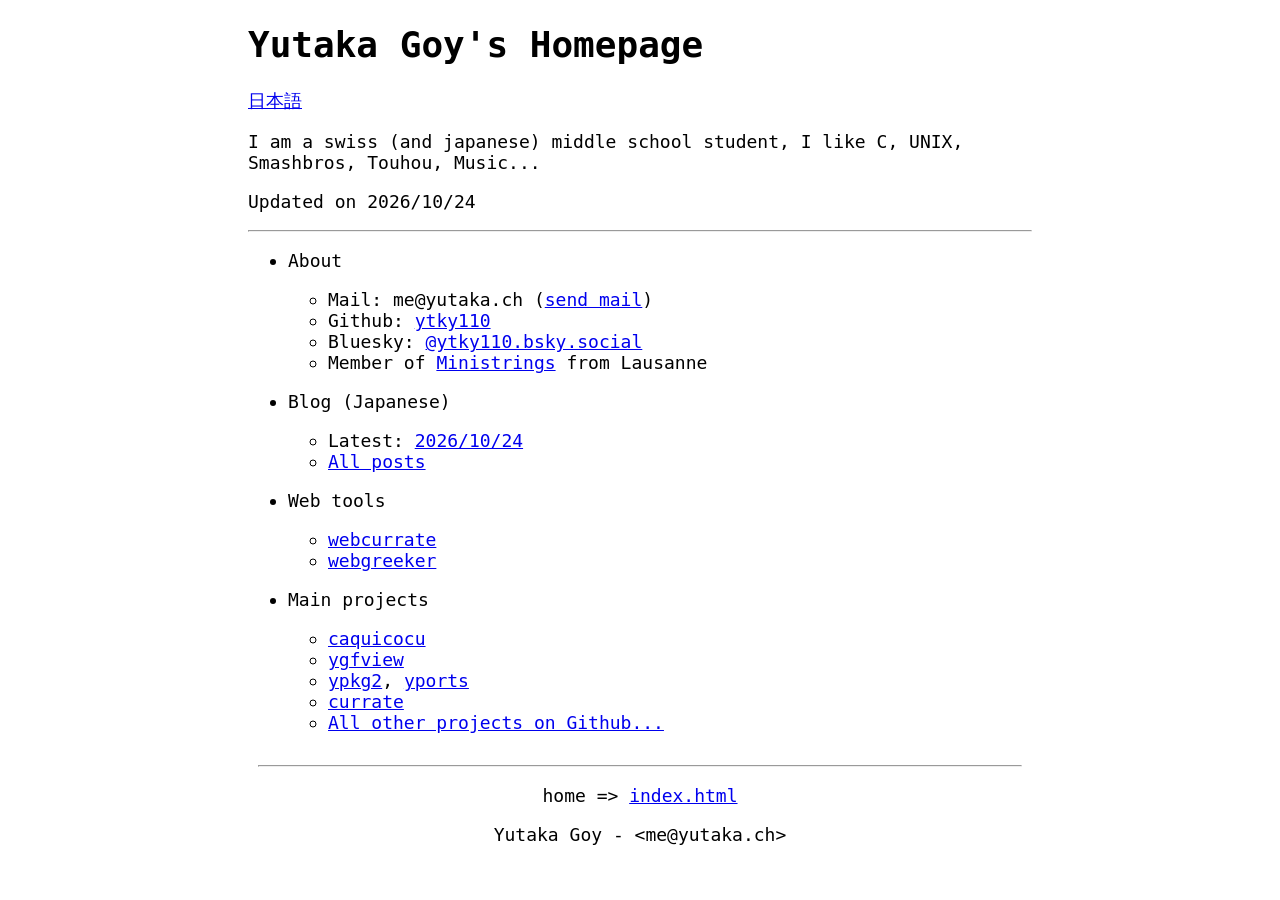
<file: index.html>
<!DOCTYPE html>
<html>
<head>
  <title>ytky110</title>
  <meta charset="UTF-8">
  <meta name="viewport" content="width=device-width, initial-scale=1">
  <link rel="stylesheet" href="/style.css">
</head>
<body>
  <h1>Yutaka Goy's Homepage</h1>
  <p><a href="/ja">日本語</a></p>
  <p>I am a swiss (and japanese) middle school student,
  I like C, UNIX, Smashbros, Touhou, Music...</p>
  <p>Updated on 2026/10/24</p>
  <hr>
  <ul>
    <li>
      <p>About</p>
      <ul>
        <li>Mail: me@yutaka.ch (<a href="mailto:me@yutaka.ch">send mail</a>)</li>
        <li>Github: <a href="https://github.com/ytky110">ytky110</a></li>
        <li>Bluesky: <a href="https://bsky.app/profile/ytky110.bsky.social">@ytky110.bsky.social</a></li>
        <li>Member of <a href="https://www.ministrings.ch/index_eng.php">Ministrings</a> from Lausanne</li>
      </ul>
    </li>
    <li>
      <p>Blog (Japanese)</p>
      <ul>
        <li>Latest: <a href="/blog/20261024.html">2026/10/24</a></li>
        <li><a href="/blog">All posts</a></li>
      </ul>
    </li>
    <li>
      <p>Web tools</p>
      <ul>
          <li><a href="https://ytky110.github.io/webcurrate">webcurrate</a></li>
          <li><a href="https://ytky110.github.io/webgreeker">webgreeker</a></li>
      </ul>
    </li>
    <li>
      <p>Main projects</p>
      <ul>
          <li><a href="https://github.com/ytky110/caquicocu">caquicocu</a></li>
          <li><a href="https://github.com/ytky110/ygfview">ygfview</a></li>
          <li><a href="https://github.com/ytky110/ypkg2">ypkg2</a>, <a href="https://github.com/ytky110/yports">yports</a></li>
          <li><a href="https://github.com/ytky110/currate">currate</a></li>
          <li><a href="https://github.com/ytky110?tab=repositories">All other projects on Github...</a></li>
      </ul>
    </li>
  </ul>
  <div class="footer">
    <hr>
    <p>home =&gt; <a href='/'>index.html</a></p>
    <p>Yutaka Goy - &lt;me@yutaka.ch&gt;</p>
  </div>
</body>
</html>
</file>
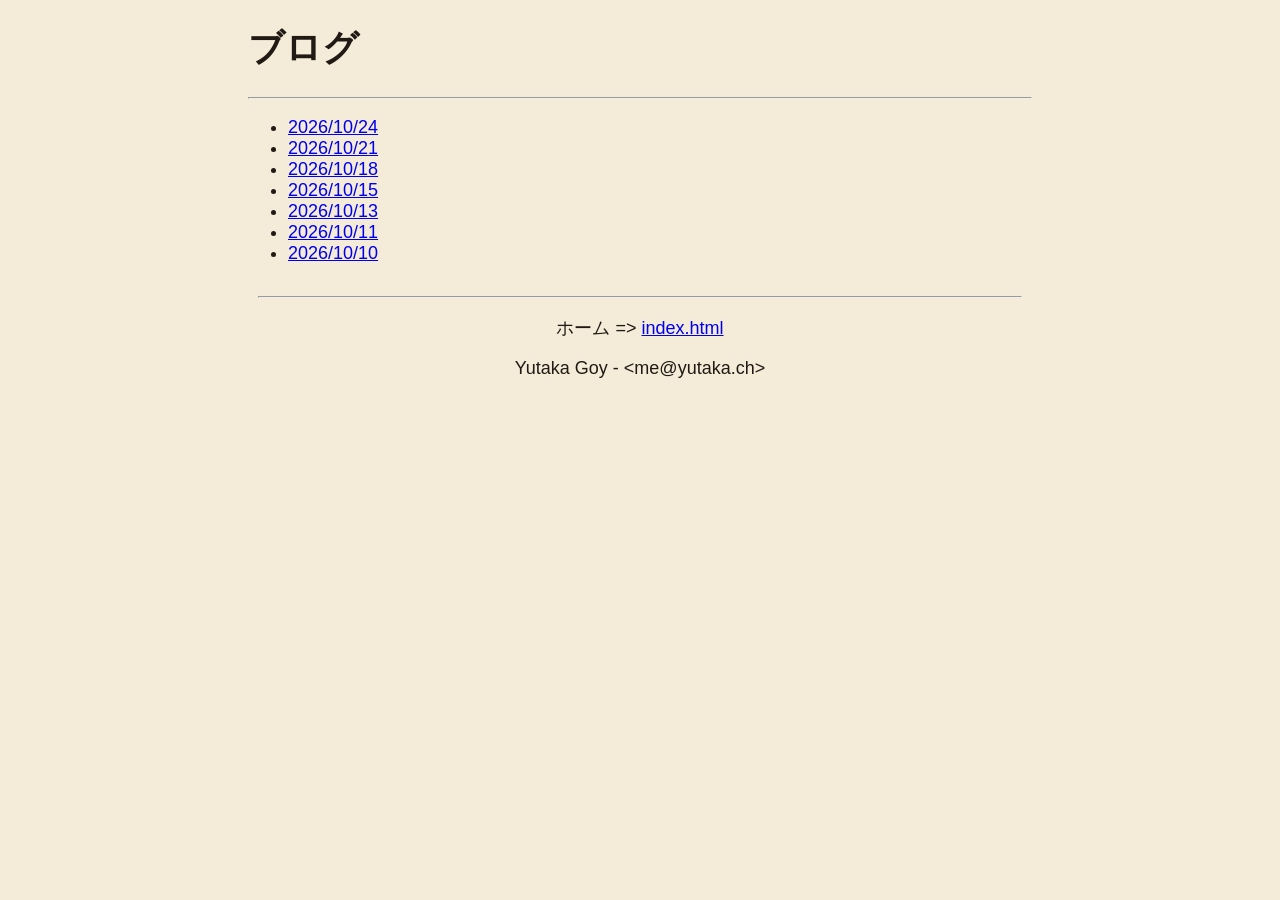
<file: blog/index.html>
<!DOCTYPE html>
<html>
<head>
  <title>Blog</title>
  <meta charset="UTF-8">
  <meta name="viewport" content="width=device-width, initial-scale=1">
  <link rel="stylesheet" href="/blog/style.css">
</head>
<body>
  <h1>ブログ</h1>
  <hr>
  <ul>
    <li><a href="/blog/20261024.html">2026/10/24</a></li>
    <li><a href="/blog/20261021.html">2026/10/21</a></li>
    <li><a href="/blog/20261018.html">2026/10/18</a></li>
    <li><a href="/blog/20261015.html">2026/10/15</a></li>
    <li><a href="/blog/20261013.html">2026/10/13</a></li>
    <li><a href="/blog/20261011.html">2026/10/11</a></li>
    <li><a href="/blog/20261010.html">2026/10/10</a></li>
  </ul>
  <div class="footer">
    <hr>
    <p>ホーム =&gt; <a href='/ja'>index.html</a></p>
    <p>Yutaka Goy - &lt;me@yutaka.ch&gt;</p>
  </div>
</body>
</html>
</file>
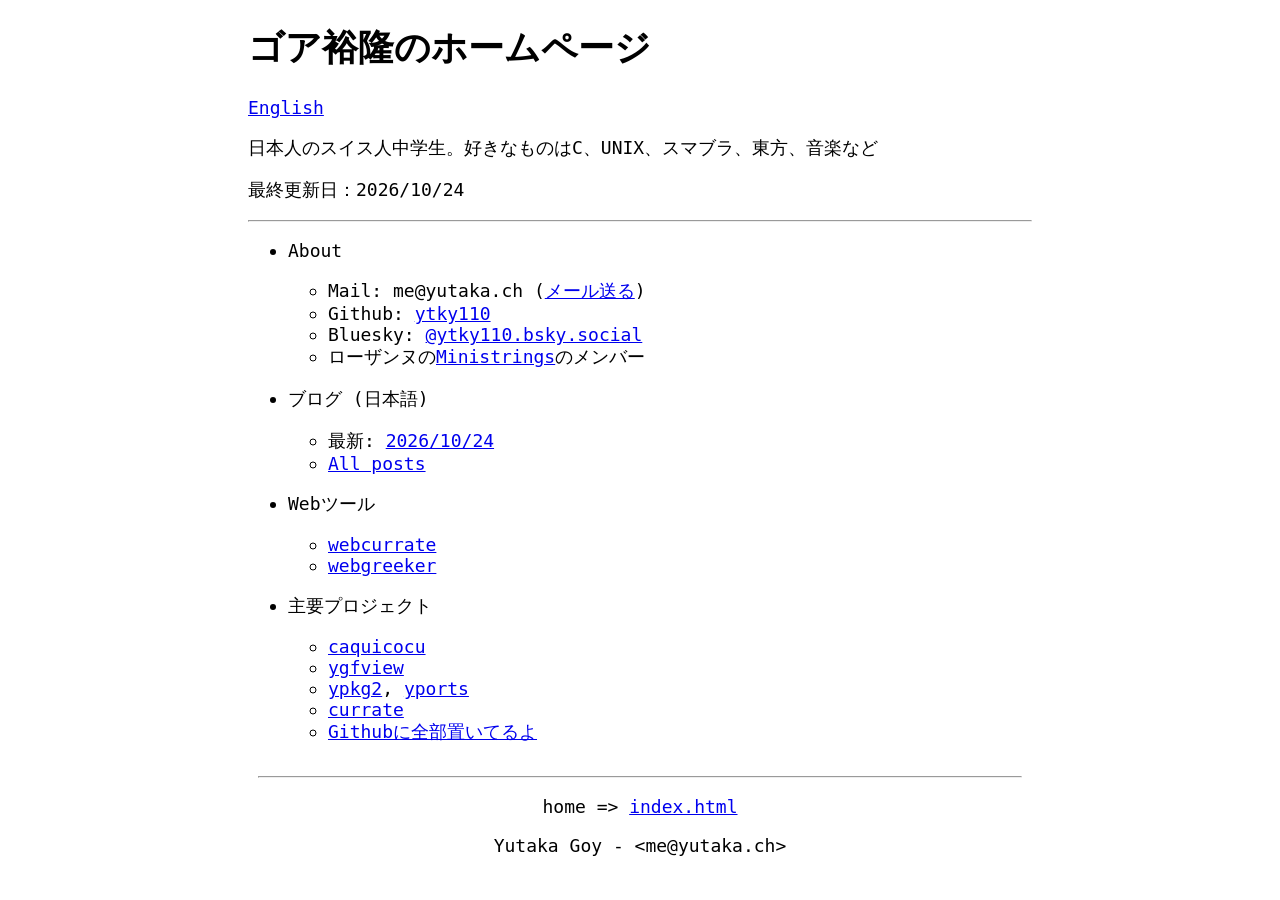
<file: ja/index.html>
<!DOCTYPE html>
<html>
<head>
  <title>ytky110</title>
  <meta charset="UTF-8">
  <meta name="viewport" content="width=device-width, initial-scale=1">
  <link rel="stylesheet" href="/style.css">
</head>
<body>
  <h1>ゴア裕隆のホームページ</h1>
  <p><a href="/">English</a></p>
  <p>日本人のスイス人中学生。好きなものはC、UNIX、スマブラ、東方、音楽など</p>
  <p>最終更新日：2026/10/24</p>
  <hr>
  <ul>
    <li>
      <p>About</p>
      <ul>
        <li>Mail: me@yutaka.ch (<a href="mailto:me@yutaka.ch">メール送る</a>)</li>
        <li>Github: <a href="https://github.com/ytky110">ytky110</a></li>
        <li>Bluesky: <a href="https://bsky.app/profile/ytky110.bsky.social">@ytky110.bsky.social</a></li>
        <li>ローザンヌの<a href="https://www.ministrings.ch/index_eng.php">Ministrings</a>のメンバー</li>
      </ul>
    </li>
    <li>
      <p>ブログ (日本語)</p>
      <ul>
        <li>最新: <a href="/blog/20261024.html">2026/10/24</a></li>
        <li><a href="/blog">All posts</a></li>
      </ul>
    </li>
    <li>
      <p>Webツール</p>
      <ul>
          <li><a href="https://ytky110.github.io/webcurrate">webcurrate</a></li>
          <li><a href="https://ytky110.github.io/webgreeker">webgreeker</a></li>
      </ul>
    </li>
    <li>
      <p>主要プロジェクト</p>
      <ul>
          <li><a href="https://github.com/ytky110/caquicocu">caquicocu</a></li>
          <li><a href="https://github.com/ytky110/ygfview">ygfview</a></li>
          <li><a href="https://github.com/ytky110/ypkg2">ypkg2</a>, <a href="https://github.com/ytky110/yports">yports</a></li>
          <li><a href="https://github.com/ytky110/currate">currate</a></li>
          <li><a href="https://github.com/ytky110?tab=repositories">Githubに全部置いてるよ</a></li>
      </ul>
    </li>
  </ul>
  <div class="footer">
    <hr>
    <p>home =&gt; <a href='/ja'>index.html</a></p>
    <p>Yutaka Goy - &lt;me@yutaka.ch&gt;</p>
  </div>
</body>
</html>
</file>
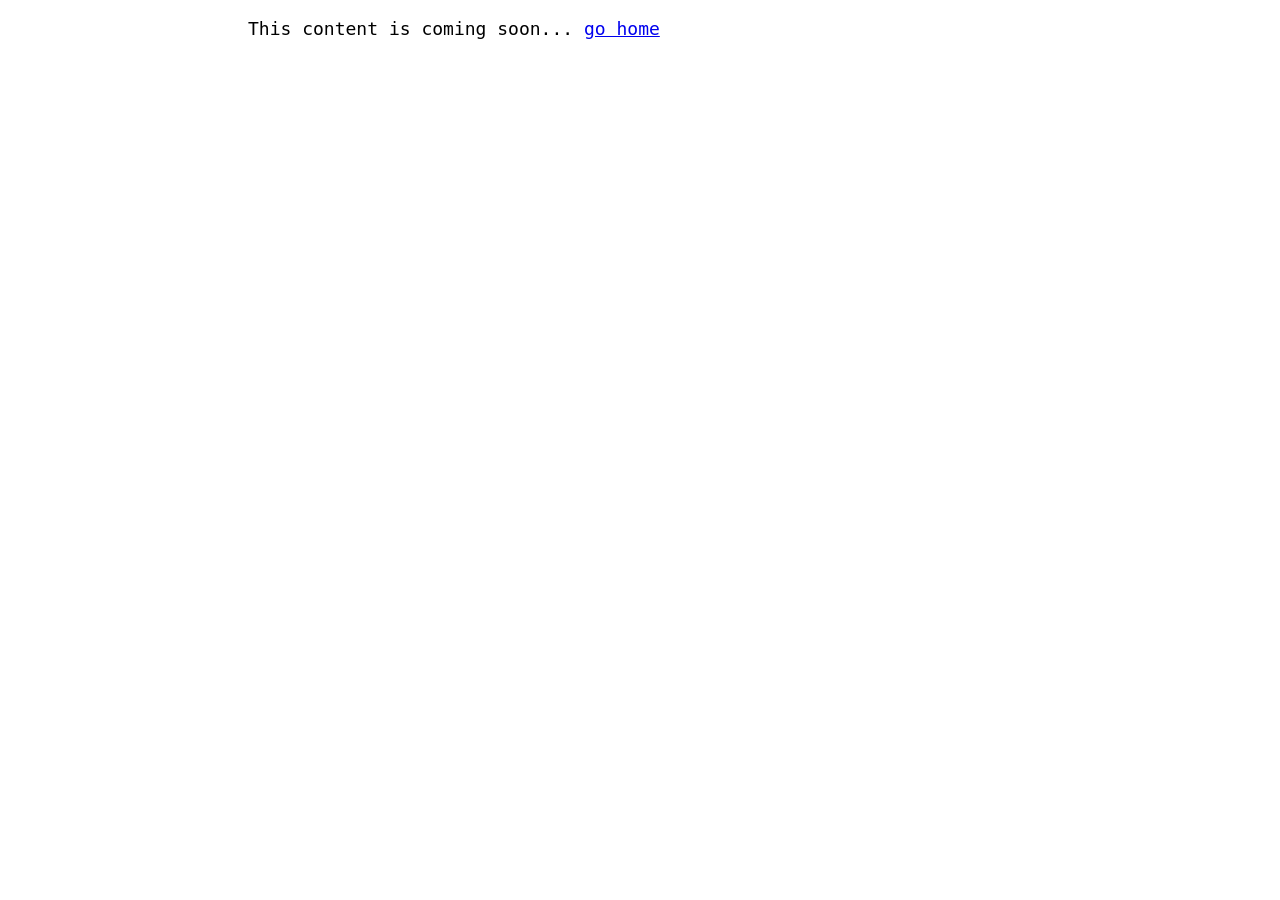
<file: soon.html>
<!DOCTYPE html>
<html>
<head>
  <title>soon.html</title>
  <meta charset="UTF-8">
  <meta name="viewport" content="width=device-width, initial-scale=1">
  <link rel="stylesheet" href="/style.css">
</head>
<body>
  <p>This content is coming soon... <a href='/'>go home</a></p>
</body>
</html>
</file>
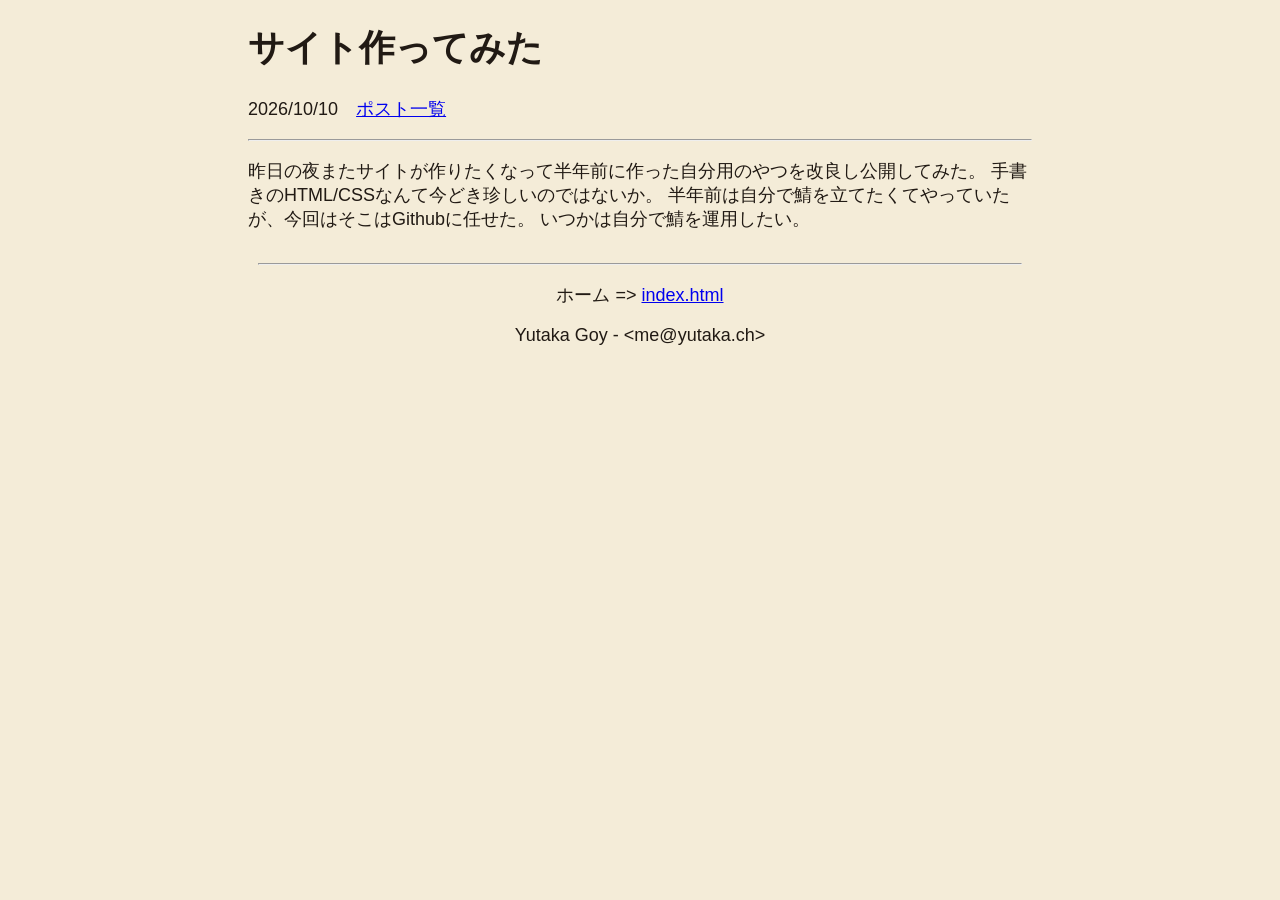
<file: blog/20261010.html>
<!DOCTYPE html>
<html>
<head>
  <title>20261010</title>
  <meta charset="UTF-8">
  <meta name="viewport" content="width=device-width, initial-scale=1">
  <link rel="stylesheet" href="style.css">
</head>
<body>
  <h1>サイト作ってみた</h1>
  <p>2026/10/10　<a href="/blog">ポスト一覧</a></p>
  <hr>
  <p>
昨日の夜またサイトが作りたくなって半年前に作った自分用のやつを改良し公開してみた。
手書きのHTML/CSSなんて今どき珍しいのではないか。
半年前は自分で鯖を立てたくてやっていたが、今回はそこはGithubに任せた。
いつかは自分で鯖を運用したい。
  </p>
  <div class="footer">
    <hr>
    <p>ホーム =&gt; <a href="/ja">index.html</a></p>
    <p>Yutaka Goy - &lt;me@yutaka.ch&gt;</p>
  </div>
</body>
</html>
</file>
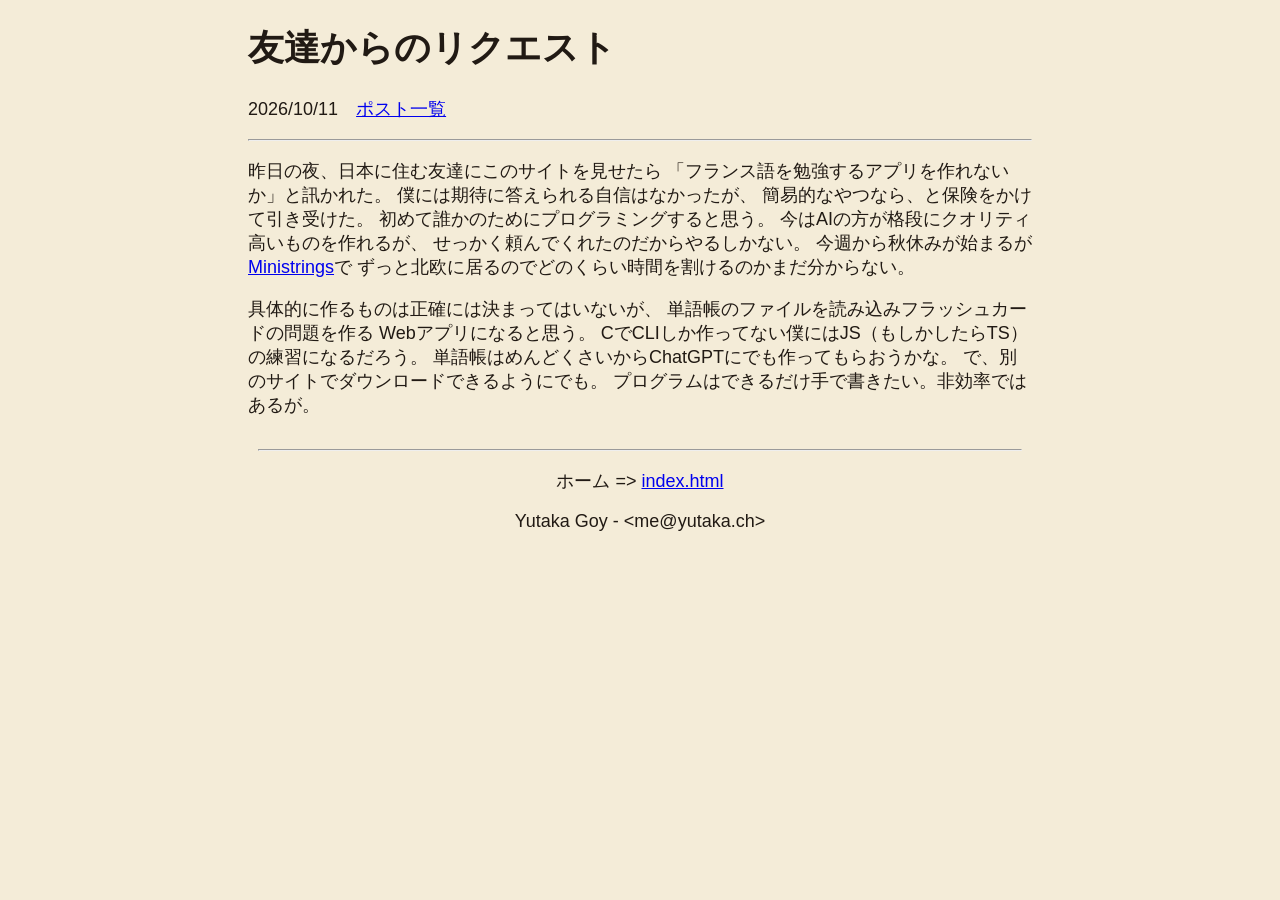
<file: blog/20261011.html>
<!DOCTYPE html>
<html>
<head>
  <title>20261011</title>
  <meta charset="UTF-8">
  <meta name="viewport" content="width=device-width, initial-scale=1">
  <link rel="stylesheet" href="style.css">
</head>
<body>
  <h1>友達からのリクエスト</h1>
  <p>2026/10/11　<a href="/blog">ポスト一覧</a></p>
  <hr>
  <p>
昨日の夜、日本に住む友達にこのサイトを見せたら
「フランス語を勉強するアプリを作れないか」と訊かれた。
僕には期待に答えられる自信はなかったが、
簡易的なやつなら、と保険をかけて引き受けた。
初めて誰かのためにプログラミングすると思う。
今はAIの方が格段にクオリティ高いものを作れるが、
せっかく頼んでくれたのだからやるしかない。
今週から秋休みが始まるが
<a href="https://www.ministrings.ch/index_eng.php">Ministrings</a>で
ずっと北欧に居るのでどのくらい時間を割けるのかまだ分からない。
  </p>
  <p>
具体的に作るものは正確には決まってはいないが、
単語帳のファイルを読み込みフラッシュカードの問題を作る
Webアプリになると思う。
CでCLIしか作ってない僕にはJS（もしかしたらTS）の練習になるだろう。
単語帳はめんどくさいからChatGPTにでも作ってもらおうかな。
で、別のサイトでダウンロードできるようにでも。
プログラムはできるだけ手で書きたい。非効率ではあるが。
  </p>
  <div class="footer">
    <hr>
    <p>ホーム =&gt; <a href="/ja">index.html</a></p>
    <p>Yutaka Goy - &lt;me@yutaka.ch&gt;</p>
  </div>
</body>
</html>
</file>
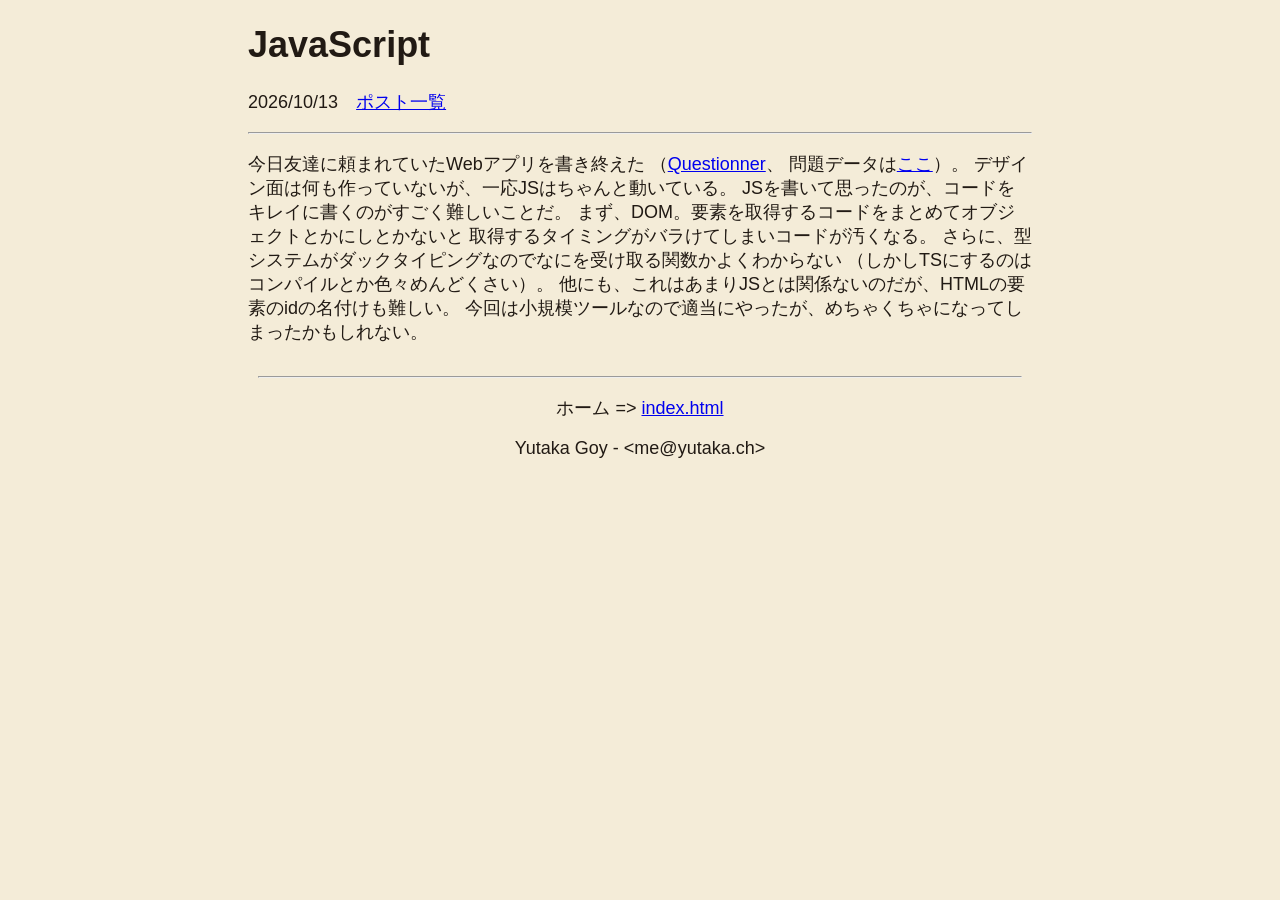
<file: blog/20261013.html>
<!DOCTYPE html>
<html>
<head>
  <title>20261013</title>
  <meta charset="UTF-8">
  <meta name="viewport" content="width=device-width, initial-scale=1">
  <link rel="stylesheet" href="style.css">
</head>
<body>
  <h1>JavaScript</h1>
  <p>2026/10/13　<a href="/blog">ポスト一覧</a></p>
  <hr>
  <p>
今日友達に頼まれていたWebアプリを書き終えた
（<a href="https://ytky110.github.io/questionner">Questionner</a>、
問題データは<a href="https://github.com/ytky110/qnner">ここ</a>）。
デザイン面は何も作っていないが、一応JSはちゃんと動いている。
JSを書いて思ったのが、コードをキレイに書くのがすごく難しいことだ。
まず、DOM。要素を取得するコードをまとめてオブジェクトとかにしとかないと
取得するタイミングがバラけてしまいコードが汚くなる。
さらに、型システムがダックタイピングなのでなにを受け取る関数かよくわからない
（しかしTSにするのはコンパイルとか色々めんどくさい）。
他にも、これはあまりJSとは関係ないのだが、HTMLの要素のidの名付けも難しい。
今回は小規模ツールなので適当にやったが、めちゃくちゃになってしまったかもしれない。
  </p>
  <div class="footer">
    <hr>
    <p>ホーム =&gt; <a href="/ja">index.html</a></p>
    <p>Yutaka Goy - &lt;me@yutaka.ch&gt;</p>
  </div>
</body>
</html>
</file>
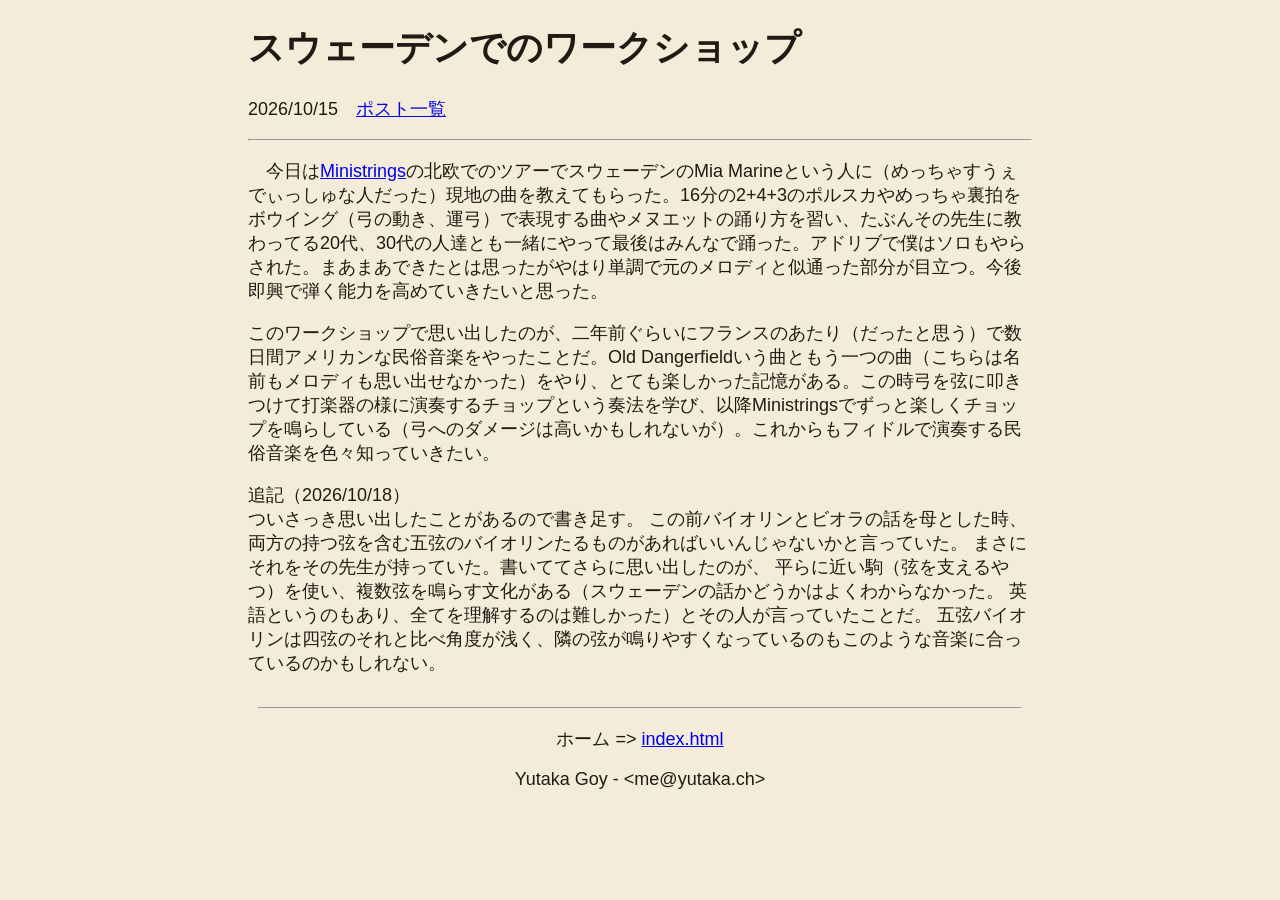
<file: blog/20261015.html>
<!DOCTYPE html>
<html>
<head>
  <title>20261015</title>
  <meta charset="UTF-8">
  <meta name="viewport" content="width=device-width, initial-scale=1">
  <link rel="stylesheet" href="style.css">
</head>
<body>
  <h1>スウェーデンでのワークショップ</h1>
  <p>2026/10/15　<a href="/blog">ポスト一覧</a></p>
  <hr>
  <p>
　今日は<a href="https://www.ministrings.ch">Ministrings</a>の北欧でのツアーでスウェーデンのMia Marineという人に（めっちゃすうぇでぃっしゅな人だった）現地の曲を教えてもらった。16分の2+4+3のポルスカやめっちゃ裏拍をボウイング（弓の動き、運弓）で表現する曲やメヌエットの踊り方を習い、たぶんその先生に教わってる20代、30代の人達とも一緒にやって最後はみんなで踊った。アドリブで僕はソロもやらされた。まあまあできたとは思ったがやはり単調で元のメロディと似通った部分が目立つ。今後即興で弾く能力を高めていきたいと思った。
　</p><p>このワークショップで思い出したのが、二年前ぐらいにフランスのあたり（だったと思う）で数日間アメリカンな民俗音楽をやったことだ。Old Dangerfieldいう曲ともう一つの曲（こちらは名前もメロディも思い出せなかった）をやり、とても楽しかった記憶がある。この時弓を弦に叩きつけて打楽器の様に演奏するチョップという奏法を学び、以降Ministringsでずっと楽しくチョップを鳴らしている（弓へのダメージは高いかもしれないが）。これからもフィドルで演奏する民俗音楽を色々知っていきたい。
  </p>
  <p>
  追記（2026/10/18）<br>ついさっき思い出したことがあるので書き足す。
  この前バイオリンとビオラの話を母とした時、両方の持つ弦を含む五弦のバイオリンたるものがあればいいんじゃないかと言っていた。
  まさにそれをその先生が持っていた。書いててさらに思い出したのが、
  平らに近い駒（弦を支えるやつ）を使い、複数弦を鳴らす文化がある（スウェーデンの話かどうかはよくわからなかった。
  英語というのもあり、全てを理解するのは難しかった）とその人が言っていたことだ。
  五弦バイオリンは四弦のそれと比べ角度が浅く、隣の弦が鳴りやすくなっているのもこのような音楽に合っているのかもしれない。
  </p>
  <div class="footer">
    <hr>
    <p>ホーム =&gt; <a href="/ja">index.html</a></p>
    <p>Yutaka Goy - &lt;me@yutaka.ch&gt;</p>
  </div>
</body>
</html>
</file>
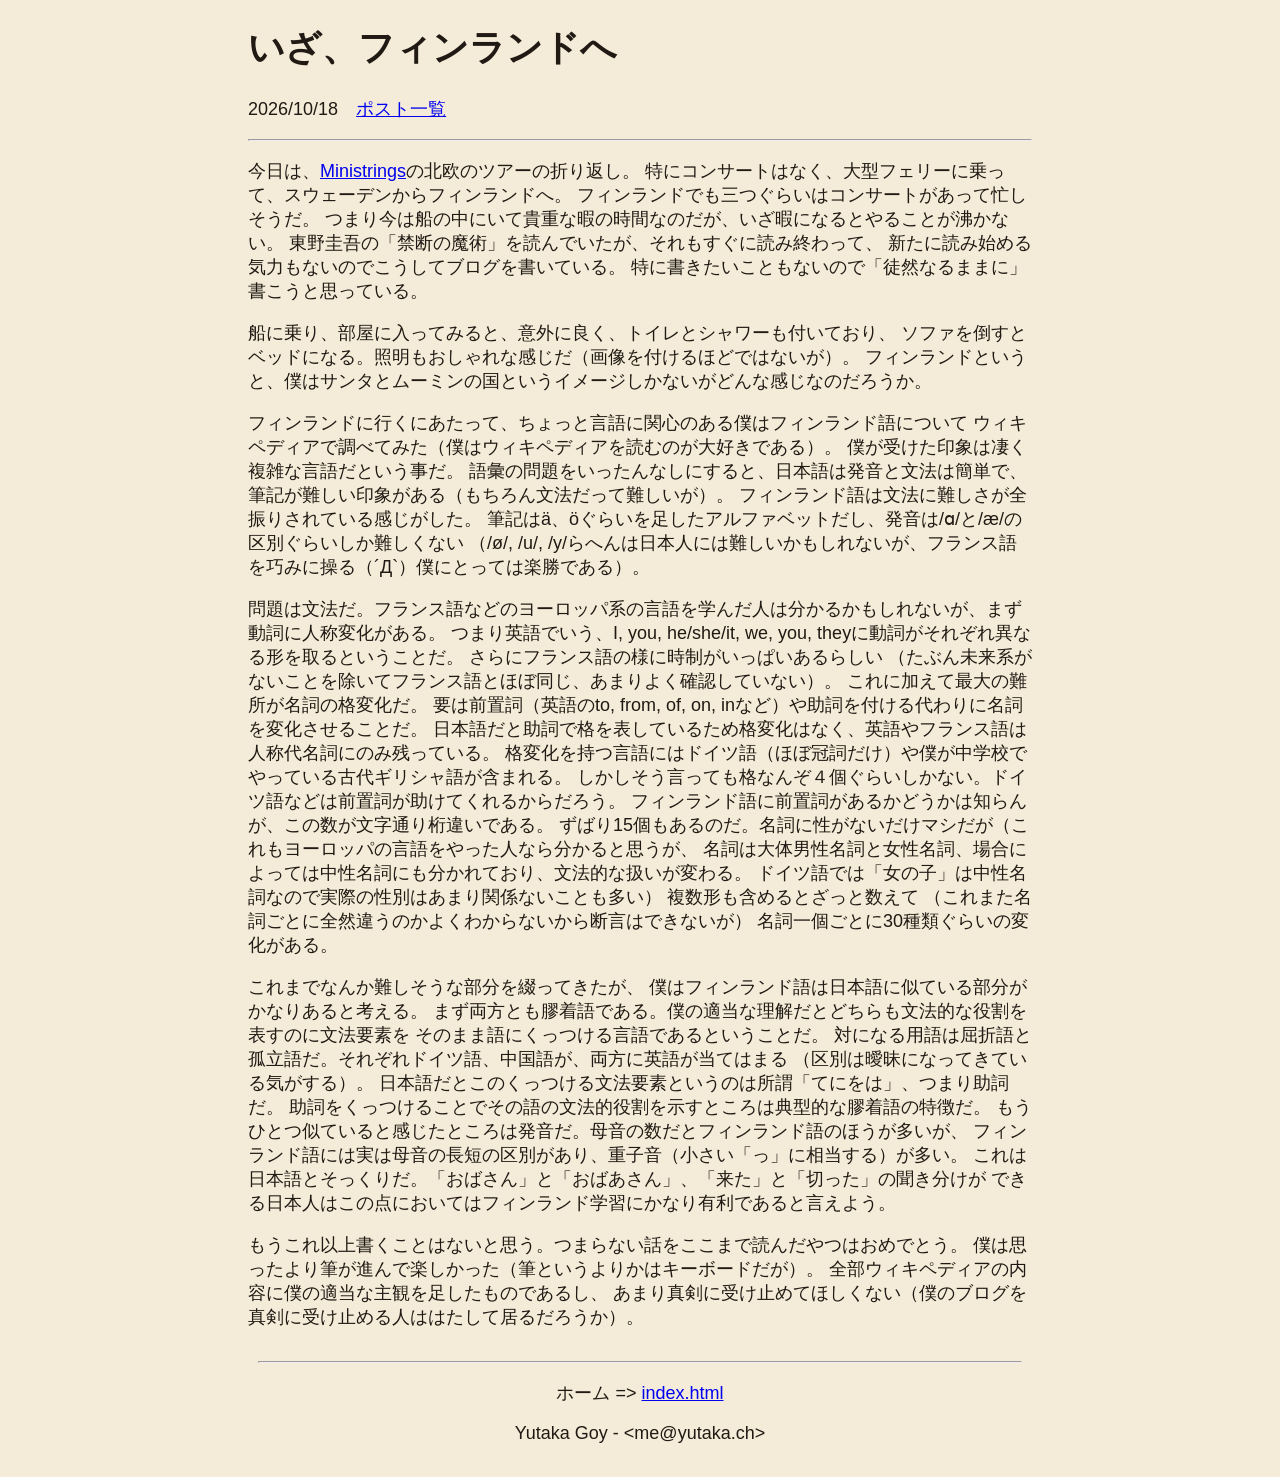
<file: blog/20261018.html>
<!DOCTYPE html>
<html>
<head>
  <title>20261018</title>
  <meta charset="UTF-8">
  <meta name="viewport" content="width=device-width, initial-scale=1">
  <link rel="stylesheet" href="style.css">
</head>
<body>
  <h1>いざ、フィンランドへ</h1>
  <p>2026/10/18　<a href="/blog">ポスト一覧</a></p>
  <hr>
  <p>
    今日は、<a href="https://ministrings.ch/index_eng.php">Ministrings</a>の北欧のツアーの折り返し。
    特にコンサートはなく、大型フェリーに乗って、スウェーデンからフィンランドへ。
    フィンランドでも三つぐらいはコンサートがあって忙しそうだ。
    つまり今は船の中にいて貴重な暇の時間なのだが、いざ暇になるとやることが沸かない。
    東野圭吾の「禁断の魔術」を読んでいたが、それもすぐに読み終わって、
    新たに読み始める気力もないのでこうしてブログを書いている。
    特に書きたいこともないので「徒然なるままに」書こうと思っている。
    </p><p>
    船に乗り、部屋に入ってみると、意外に良く、トイレとシャワーも付いており、
    ソファを倒すとベッドになる。照明もおしゃれな感じだ（画像を付けるほどではないが）。
    フィンランドというと、僕はサンタとムーミンの国というイメージしかないがどんな感じなのだろうか。
    </p><p>
    フィンランドに行くにあたって、ちょっと言語に関心のある僕はフィンランド語について
    ウィキペディアで調べてみた（僕はウィキペディアを読むのが大好きである）。
    僕が受けた印象は凄く複雑な言語だという事だ。
    語彙の問題をいったんなしにすると、日本語は発音と文法は簡単で、
    筆記が難しい印象がある（もちろん文法だって難しいが）。
    フィンランド語は文法に難しさが全振りされている感じがした。
    筆記はä、öぐらいを足したアルファベットだし、発音は/ɑ/と/æ/の区別ぐらいしか難しくない
    （/ø/, /u/, /y/らへんは日本人には難しいかもしれないが、フランス語を巧みに操る（´Д`）僕にとっては楽勝である）。
    </p><p>
    問題は文法だ。フランス語などのヨーロッパ系の言語を学んだ人は分かるかもしれないが、まず動詞に人称変化がある。
    つまり英語でいう、I, you, he/she/it, we, you, theyに動詞がそれぞれ異なる形を取るということだ。
    さらにフランス語の様に時制がいっぱいあるらしい
    （たぶん未来系がないことを除いてフランス語とほぼ同じ、あまりよく確認していない）。
    これに加えて最大の難所が名詞の格変化だ。
    要は前置詞（英語のto, from, of, on, inなど）や助詞を付ける代わりに名詞を変化させることだ。
    日本語だと助詞で格を表しているため格変化はなく、英語やフランス語は人称代名詞にのみ残っている。
    格変化を持つ言語にはドイツ語（ほぼ冠詞だけ）や僕が中学校でやっている古代ギリシャ語が含まれる。
    しかしそう言っても格なんぞ４個ぐらいしかない。ドイツ語などは前置詞が助けてくれるからだろう。
    フィンランド語に前置詞があるかどうかは知らんが、この数が文字通り桁違いである。
    ずばり15個もあるのだ。名詞に性がないだけマシだが（これもヨーロッパの言語をやった人なら分かると思うが、
    名詞は大体男性名詞と女性名詞、場合によっては中性名詞にも分かれており、文法的な扱いが変わる。
    ドイツ語では「女の子」は中性名詞なので実際の性別はあまり関係ないことも多い）
    複数形も含めるとざっと数えて
    （これまた名詞ごとに全然違うのかよくわからないから断言はできないが）
    名詞一個ごとに30種類ぐらいの変化がある。
    </p><p>
    これまでなんか難しそうな部分を綴ってきたが、
    僕はフィンランド語は日本語に似ている部分がかなりあると考える。
    まず両方とも膠着語である。僕の適当な理解だとどちらも文法的な役割を表すのに文法要素を
    そのまま語にくっつける言語であるということだ。
    対になる用語は屈折語と孤立語だ。それぞれドイツ語、中国語が、両方に英語が当てはまる
    （区別は曖昧になってきている気がする）。
    日本語だとこのくっつける文法要素というのは所謂「てにをは」、つまり助詞だ。
    助詞をくっつけることでその語の文法的役割を示すところは典型的な膠着語の特徴だ。
    もうひとつ似ていると感じたところは発音だ。母音の数だとフィンランド語のほうが多いが、
    フィンランド語には実は母音の長短の区別があり、重子音（小さい「っ」に相当する）が多い。
    これは日本語とそっくりだ。「おばさん」と「おばあさん」、「来た」と「切った」の聞き分けが
    できる日本人はこの点においてはフィンランド学習にかなり有利であると言えよう。
    </p><p>
    もうこれ以上書くことはないと思う。つまらない話をここまで読んだやつはおめでとう。
    僕は思ったより筆が進んで楽しかった（筆というよりかはキーボードだが）。
    全部ウィキペディアの内容に僕の適当な主観を足したものであるし、
    あまり真剣に受け止めてほしくない（僕のブログを真剣に受け止める人ははたして居るだろうか）。
  </p>
  <div class="footer">
    <hr>
    <p>ホーム =&gt; <a href="/ja">index.html</a></p>
    <p>Yutaka Goy - &lt;me@yutaka.ch&gt;</p>
  </div>
</body>
</html>
</file>
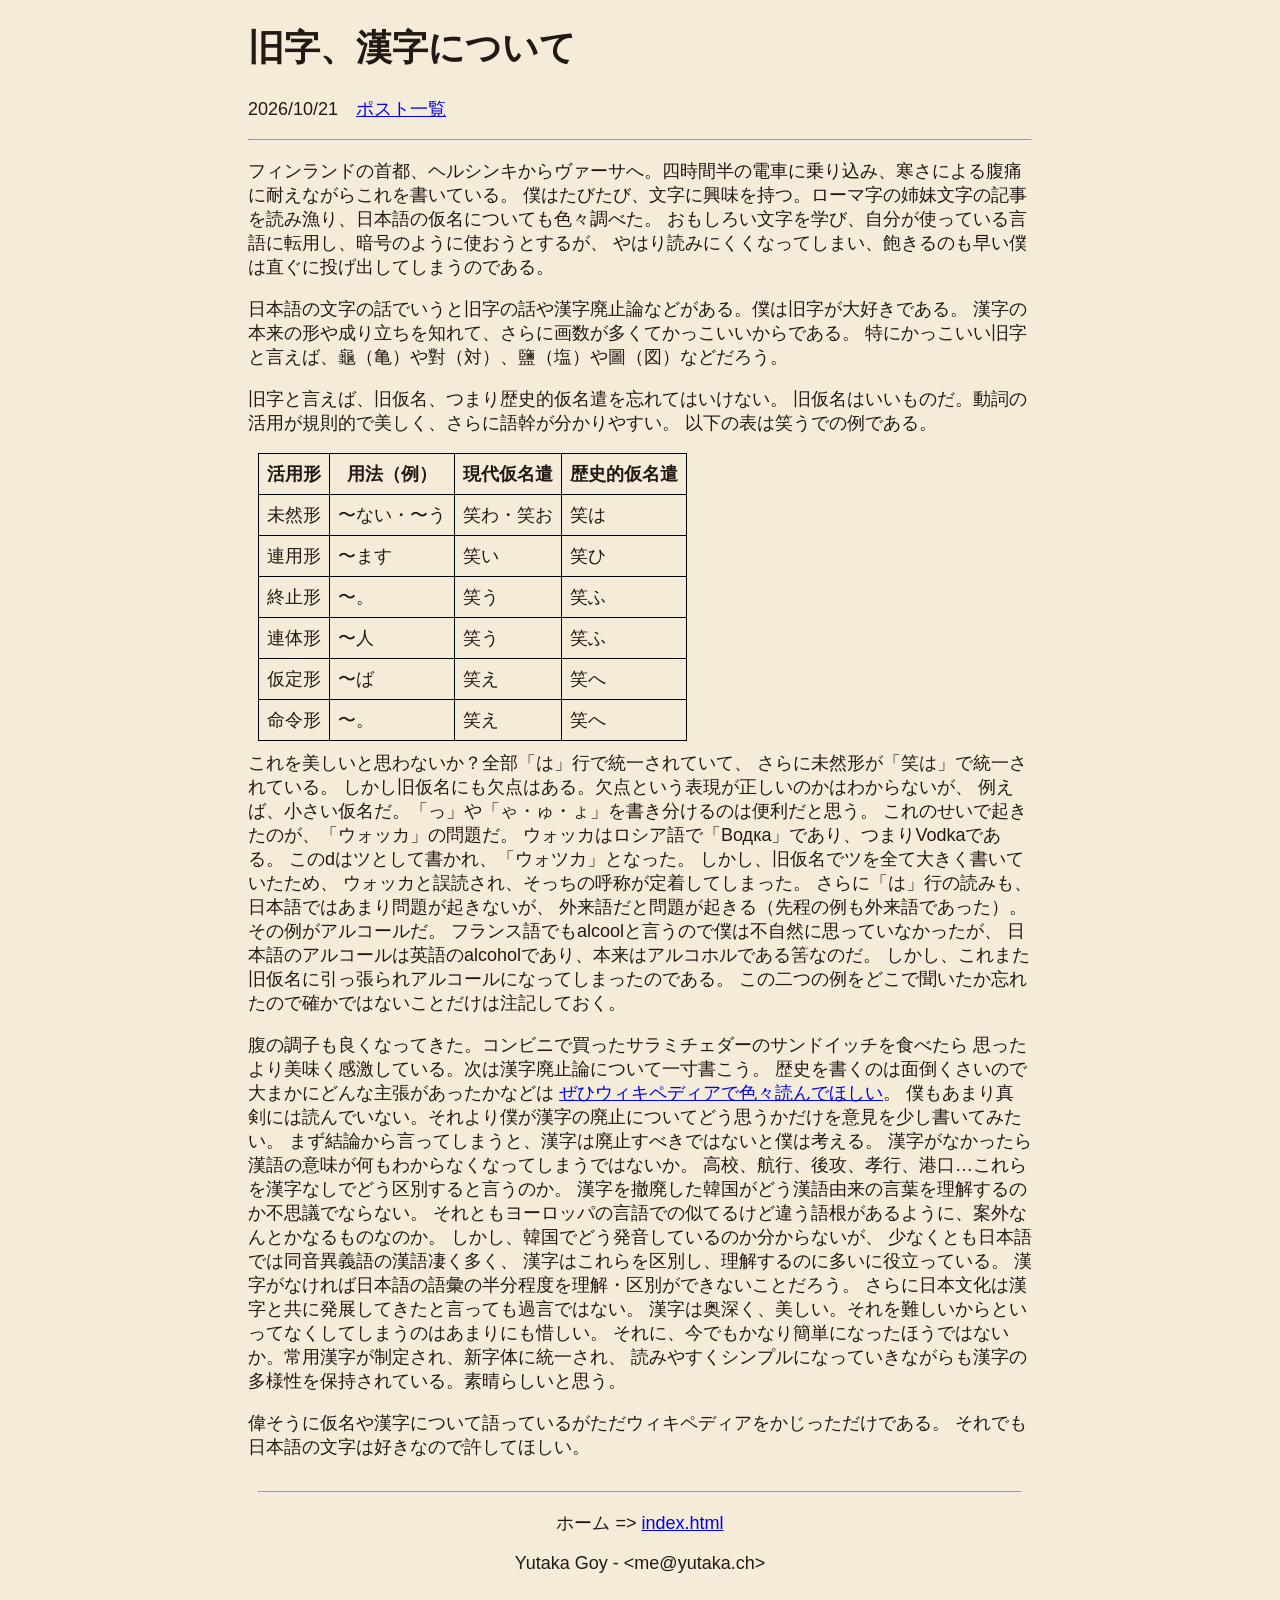
<file: blog/20261021.html>
<!DOCTYPE html>
<html>
<head>
  <title>20261021</title>
  <meta charset="UTF-8">
  <meta name="viewport" content="width=device-width, initial-scale=1">
  <link rel="stylesheet" href="style.css">
</head>
<body>
  <h1>旧字、漢字について</h1>
  <p>2026/10/21　<a href="/blog">ポスト一覧</a></p>
  <hr>
  <p>
    フィンランドの首都、ヘルシンキからヴァーサへ。四時間半の電車に乗り込み、寒さによる腹痛に耐えながらこれを書いている。
    僕はたびたび、文字に興味を持つ。ローマ字の姉妹文字の記事を読み漁り、日本語の仮名についても色々調べた。
    おもしろい文字を学び、自分が使っている言語に転用し、暗号のように使おうとするが、
    やはり読みにくくなってしまい、飽きるのも早い僕は直ぐに投げ出してしまうのである。
    </p><p>
    日本語の文字の話でいうと旧字の話や漢字廃止論などがある。僕は旧字が大好きである。
    漢字の本来の形や成り立ちを知れて、さらに画数が多くてかっこいいからである。
    特にかっこいい旧字と言えば、龜（亀）や對（対）、鹽（塩）や圖（図）などだろう。
    </p><p>
    旧字と言えば、旧仮名、つまり歴史的仮名遣を忘れてはいけない。
    旧仮名はいいものだ。動詞の活用が規則的で美しく、さらに語幹が分かりやすい。
    以下の表は笑うでの例である。
        <table>
        <thead>
        <tr>
        <th>活用形</th>
        <th>用法（例）</th>
        <th>現代仮名遣</th>
        <th>歴史的仮名遣</th>
        </tr>
        </thead>
        <tbody>
        <tr>
        <td>未然形</td>
        <td>〜ない・〜う</td>
        <td>笑わ・笑お</td>
        <td>笑は</td>
        </tr>
        <tr>
        <td>連用形</td>
        <td>〜ます</td>
        <td>笑い</td>
        <td>笑ひ</td>
        </tr>
        <tr>
        <td>終止形</td>
        <td>〜。</td>
        <td>笑う</td>
        <td>笑ふ</td>
        </tr>
        <tr>
        <td>連体形</td>
        <td>〜人</td>
        <td>笑う</td>
        <td>笑ふ</td>
        </tr>
        <tr>
        <td>仮定形</td>
        <td>〜ば</td>
        <td>笑え</td>
        <td>笑へ</td>
        </tr>
        <tr>
        <td>命令形</td>
        <td>〜。</td>
        <td>笑え</td>
        <td>笑へ</td>
        </tr>
        </tbody>
        </table>
    これを美しいと思わないか？全部「は」行で統一されていて、
    さらに未然形が「笑は」で統一されている。
    しかし旧仮名にも欠点はある。欠点という表現が正しいのかはわからないが、
    例えば、小さい仮名だ。「っ」や「ゃ・ゅ・ょ」を書き分けるのは便利だと思う。
    これのせいで起きたのが、「ウォッカ」の問題だ。
    ウォッカはロシア語で「Водка」であり、つまりVodkaである。
    このdはツとして書かれ、「ウォツカ」となった。
    しかし、旧仮名でツを全て大きく書いていたため、
    ウォッカと誤読され、そっちの呼称が定着してしまった。
    さらに「は」行の読みも、日本語ではあまり問題が起きないが、
    外来語だと問題が起きる（先程の例も外来語であった）。その例がアルコールだ。
    フランス語でもalcoolと言うので僕は不自然に思っていなかったが、
    日本語のアルコールは英語のalcoholであり、本来はアルコホルである筈なのだ。
    しかし、これまた旧仮名に引っ張られアルコールになってしまったのである。
    この二つの例をどこで聞いたか忘れたので確かではないことだけは注記しておく。
    </p><p>
    腹の調子も良くなってきた。コンビニで買ったサラミチェダーのサンドイッチを食べたら
    思ったより美味く感激している。次は漢字廃止論について一寸書こう。
    歴史を書くのは面倒くさいので大まかにどんな主張があったかなどは
    <a href="https://ja.wikipedia.org/wiki/%E6%BC%A2%E5%AD%97%E5%BB%83%E6%AD%A2%E8%AB%96">ぜひウィキペディアで色々読んでほしい</a>。
    僕もあまり真剣には読んでいない。それより僕が漢字の廃止についてどう思うかだけを意見を少し書いてみたい。
    まず結論から言ってしまうと、漢字は廃止すべきではないと僕は考える。
    漢字がなかったら漢語の意味が何もわからなくなってしまうではないか。
    高校、航行、後攻、孝行、港口…これらを漢字なしでどう区別すると言うのか。
    漢字を撤廃した韓国がどう漢語由来の言葉を理解するのか不思議でならない。
    それともヨーロッパの言語での似てるけど違う語根があるように、案外なんとかなるものなのか。
    しかし、韓国でどう発音しているのか分からないが、
    少なくとも日本語では同音異義語の漢語凄く多く、
    漢字はこれらを区別し、理解するのに多いに役立っている。
    漢字がなければ日本語の語彙の半分程度を理解・区別ができないことだろう。
    さらに日本文化は漢字と共に発展してきたと言っても過言ではない。
    漢字は奥深く、美しい。それを難しいからといってなくしてしまうのはあまりにも惜しい。
    それに、今でもかなり簡単になったほうではないか。常用漢字が制定され、新字体に統一され、
    読みやすくシンプルになっていきながらも漢字の多様性を保持されている。素晴らしいと思う。
    </p><p>
    偉そうに仮名や漢字について語っているがただウィキペディアをかじっただけである。
    それでも日本語の文字は好きなので許してほしい。
  </p>
  <div class="footer">
    <hr>
    <p>ホーム =&gt; <a href="/ja">index.html</a></p>
    <p>Yutaka Goy - &lt;me@yutaka.ch&gt;</p>
  </div>
</body>
</html>
</file>
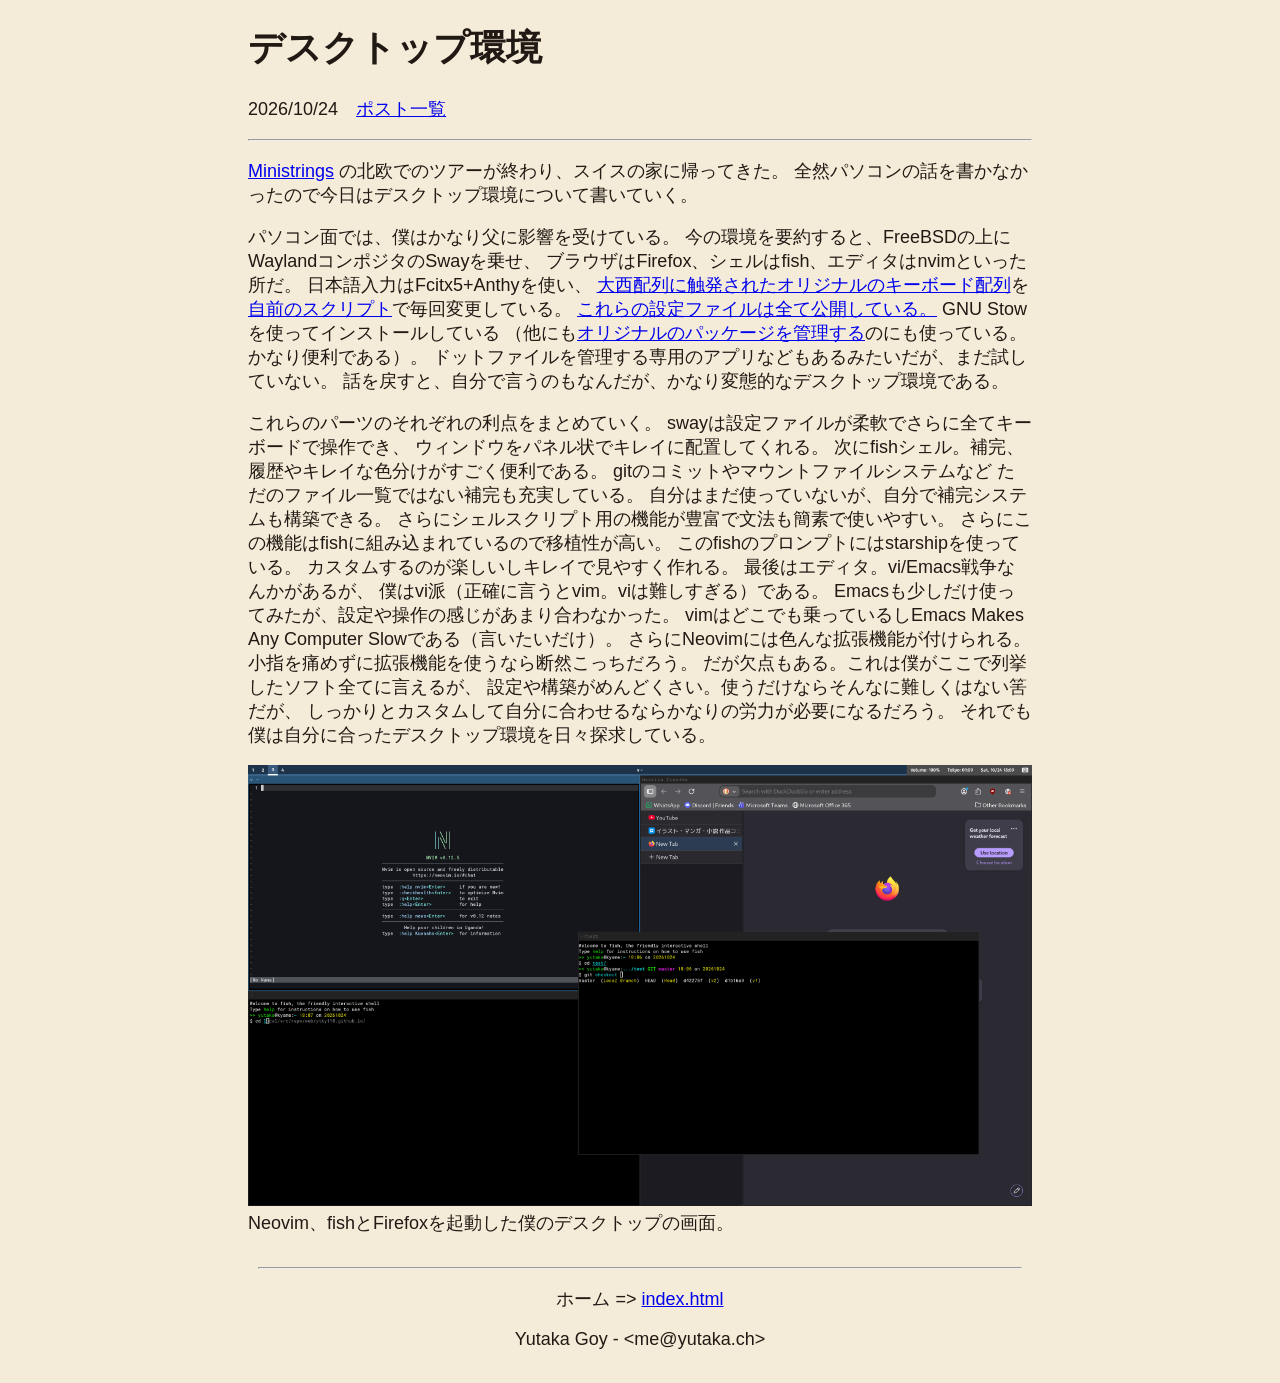
<file: blog/20261024.html>
<!DOCTYPE html>
<html>
<head>
  <title>20261024</title>
  <meta charset="UTF-8">
  <meta name="viewport" content="width=device-width, initial-scale=1">
  <link rel="stylesheet" href="style.css">
</head>
<body>
  <h1>デスクトップ環境</h1>
  <p>2026/10/24　<a href="/blog">ポスト一覧</a></p>
  <hr>
  <p>
<a href="https://www.ministrings.ch/index_eng.php">Ministrings</a>
の北欧でのツアーが終わり、スイスの家に帰ってきた。
全然パソコンの話を書かなかったので今日はデスクトップ環境について書いていく。
</p><p>
パソコン面では、僕はかなり父に影響を受けている。
今の環境を要約すると、FreeBSDの上にWaylandコンポジタのSwayを乗せ、
ブラウザはFirefox、シェルはfish、エディタはnvimといった所だ。
日本語入力はFcitx5+Anthyを使い、
<a href="https://github.com/ytky110/kb-layouts">大西配列に触発されたオリジナルのキーボード配列</a>を
<a href="https://github.com/ytky110/scripts/blob/master/fcitx5-xkb-switch-anthy.sh">自前のスクリプト</a>で毎回変更している。
<a href="https://github.com/ytky110/configs">これらの設定ファイルは全て公開している。</a>
GNU Stowを使ってインストールしている
（他にも<a href="https://github.com/ytky110/ypkg2">オリジナルのパッケージを管理する</a>のにも使っている。
かなり便利である）。
ドットファイルを管理する専用のアプリなどもあるみたいだが、まだ試していない。
話を戻すと、自分で言うのもなんだが、かなり変態的なデスクトップ環境である。
</p><p>
これらのパーツのそれぞれの利点をまとめていく。
swayは設定ファイルが柔軟でさらに全てキーボードで操作でき、
ウィンドウをパネル状でキレイに配置してくれる。
次にfishシェル。補完、履歴やキレイな色分けがすごく便利である。
gitのコミットやマウントファイルシステムなど
ただのファイル一覧ではない補完も充実している。
自分はまだ使っていないが、自分で補完システムも構築できる。
さらにシェルスクリプト用の機能が豊富で文法も簡素で使いやすい。
さらにこの機能はfishに組み込まれているので移植性が高い。
このfishのプロンプトにはstarshipを使っている。
カスタムするのが楽しいしキレイで見やすく作れる。
最後はエディタ。vi/Emacs戦争なんかがあるが、
僕はvi派（正確に言うとvim。viは難しすぎる）である。
Emacsも少しだけ使ってみたが、設定や操作の感じがあまり合わなかった。
vimはどこでも乗っているしEmacs Makes Any Computer Slowである（言いたいだけ）。
さらにNeovimには色んな拡張機能が付けられる。
小指を痛めずに拡張機能を使うなら断然こっちだろう。
だが欠点もある。これは僕がここで列挙したソフト全てに言えるが、
設定や構築がめんどくさい。使うだけならそんなに難しくはない筈だが、
しっかりとカスタムして自分に合わせるならかなりの労力が必要になるだろう。
それでも僕は自分に合ったデスクトップ環境を日々探求している。
  </p>
<p>
    <img
        src="img/20261024/desktop.png"
        style="max-width: 100%; height: auto;"
    >
Neovim、fishとFirefoxを起動した僕のデスクトップの画面。
</p>
  <div class="footer">
    <hr>
    <p>ホーム =&gt; <a href="/ja">index.html</a></p>
    <p>Yutaka Goy - &lt;me@yutaka.ch&gt;</p>
  </div>
</body>
</html>
</file>
<file: style.css>
html {
    max-width: 800px;
    margin: 0 auto;
    padding: 0 20px;
    font-family: monospace;
    font-size: 18px;
}

code {
    background-color: #e1e1e1;
    color: #000000;
    padding-top: 0px;
    padding-bottom: 0px;
    padding-left: 1px;
    padding-right: 1px;
    border-radius: 4px;
}

.footer {
    margin: 10px;
    padding-top: 5px;
    padding-bottom: 5px;
    text-align: center;
}
</file>
<file: blog/style.css>
html {
    max-width: 800px;
    margin: 0 auto;
    padding: 0 20px;
    font-family: sans-serif;
    font-size: 18px;
}

body {
    background-color: #f4ecd8;
    color: #211a14;
}

code {
    background-color: #e1e1e1;
    color: #000000;
    padding-top: 0px;
    padding-bottom: 0px;
    padding-left: 1px;
    padding-right: 1px;
    border-radius: 4px;
}

.footer {
    margin: 10px;
    padding-top: 5px;
    padding-bottom: 5px;
    text-align: center;
}

table {
    border-collapse: collapse;
    margin: 10px;
}

th, td {
    padding: 8px;
    border: 1px solid black;
}
</file>
